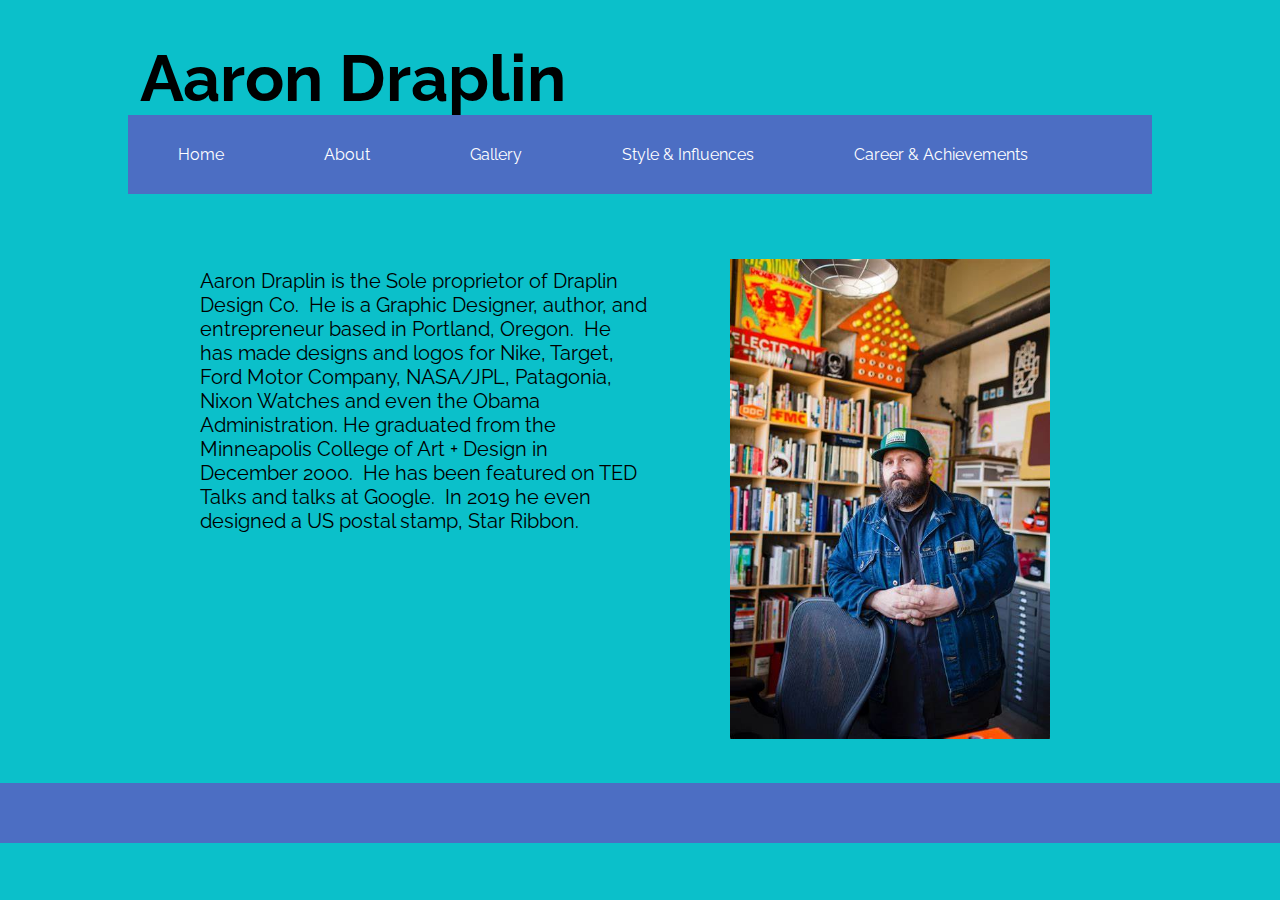
<file: index.html>
<!DOCTYPE html>
<html lang="en">

<head>
    <link rel="stylesheet" href="stylesheet3.css">
    <link rel="preconnect" href="https://fonts.googleapis.com">
    <link rel="preconnect" href="https://fonts.gstatic.com" crossorigin>
    <link href="https://fonts.googleapis.com/css2?family=Raleway:ital,wght@0,100..900;1,100..900&display=swap"
        rel="stylesheet">
    <title>Raleway</title>
</head>

<body>
    <nav>
        <ul class="nav-links">
            <li><a href="index.html">Home</a></li>
            <li><a href="AboutPage.html">About</a></li>
            <li><a href="Gallery.html">Gallery</a></li>
            <li><a href="Influences.html">Style & Influences</a></li>
            <li><a href="Career.html">Career & Achievements</a></li>
        </ul>
    </nav>
    <main>
        <h1>Aaron Draplin</h1>

<div class="grid">
        <p class="paragraph">Aaron Draplin is the Sole proprietor of Draplin Design Co.  He is a Graphic Designer,
            author, and entrepreneur based in Portland, Oregon.  He has made designs and logos for Nike, Target, Ford
            Motor Company, NASA/JPL, Patagonia, Nixon Watches and even the Obama Administration. He graduated from the
            Minneapolis College of Art + Design in December 2000.  He has been featured on TED Talks and talks at
            Google.  In 2019 he even designed a US postal stamp, Star Ribbon. 
        </p>
        <img class="homepage" src="images/Aaron home page.jpg" alt="Aaron Draplin in book store">

        </div>
    </main>

    <div class="bluebox"></div>
</body>

</html>
</file>
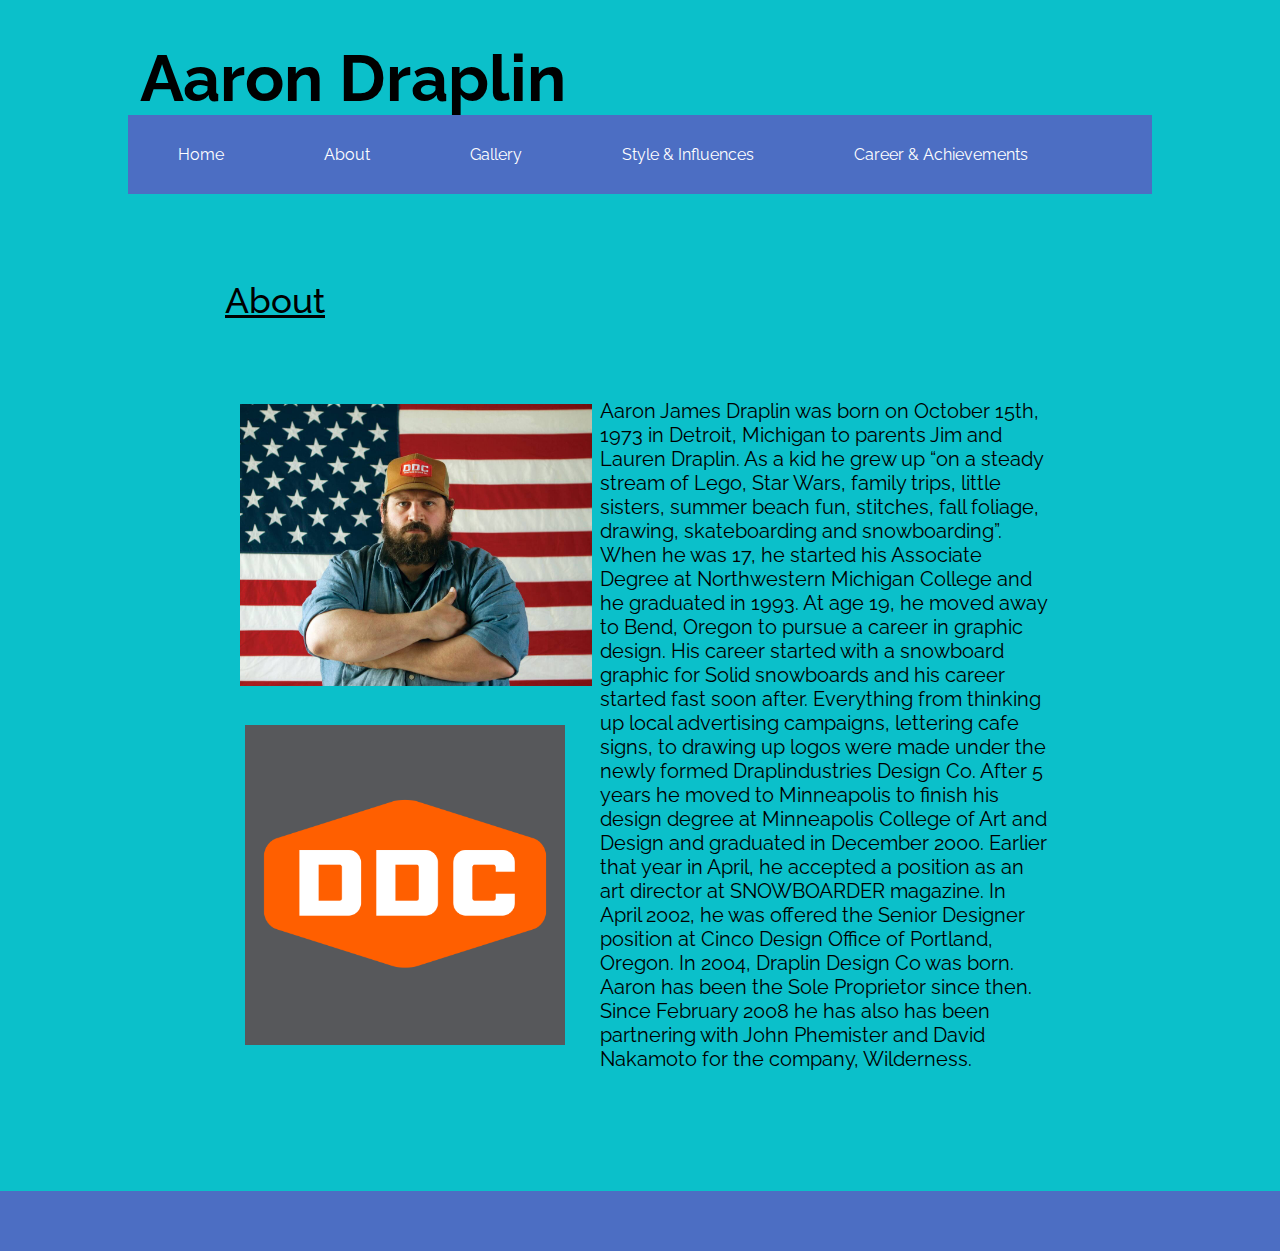
<file: AboutPage.html>
<!DOCTYPE html>
<html lang="en">

<head>
    <link rel="stylesheet" href="stylesheet3.css">
    <link rel="preconnect" href="https://fonts.googleapis.com">
    <link rel="preconnect" href="https://fonts.gstatic.com" crossorigin>
    <link href="https://fonts.googleapis.com/css2?family=Raleway:ital,wght@0,100..900;1,100..900&display=swap"
        rel="stylesheet">
    <title>Raleway</title>
</head>

<body>
    <nav>
        <ul class="nav-links">
            <li><a href="index.html">Home</a></li>
            <li><a href="AboutPage.html">About</a></li>
            <li><a href="Gallery.html">Gallery</a></li>
            <li><a href="Influences.html">Style & Influences</a></li>
            <li><a href="Career.html">Career & Achievements</a></li>
        </ul>
    </nav>
    <main>
        <h1>Aaron Draplin</h1>
        <h2>About</h2>
        <div class="grid">
            <p class="paragraphtwo">Aaron James Draplin was born on October 15th, 1973 in Detroit, Michigan to parents Jim and Lauren Draplin.  As a kid he grew up “on a steady stream of Lego, Star Wars, family trips, little sisters, summer beach fun, stitches, fall foliage, drawing, skateboarding and snowboarding”.  When he was 17, he started his Associate Degree at Northwestern Michigan College and he graduated in 1993. At age 19, he moved away to Bend, Oregon to pursue a career in graphic design. His career started with a snowboard graphic for Solid snowboards and his career started fast soon after.  Everything from thinking up local advertising campaigns, lettering cafe signs, to drawing up logos were made under the newly formed Draplindustries Design Co. After 5 years he moved to Minneapolis to finish his design degree at Minneapolis College of Art and Design and graduated in December 2000. Earlier that year in April, he accepted a position as an art director at SNOWBOARDER magazine.  In April 2002, he was offered the Senior Designer position at Cinco Design Office of Portland, Oregon. In 2004, Draplin Design Co was born.  Aaron has been the Sole Proprietor since then.  Since February 2008 he has also has been partnering with John Phemister and David Nakamoto for the company, Wilderness.  

            </p>
            <img class="aboutpage" src="images/Aaron USA About Page.jpg" alt="Aaron Draplin infront of US flag">
            <img class="aboutpagetwo" src="images/DDClogo.png" alt="DraplinDesignCo logo"

        </div>
    </main>
    <div class="bluebox"></div>
    

</body>

</html>
</file>
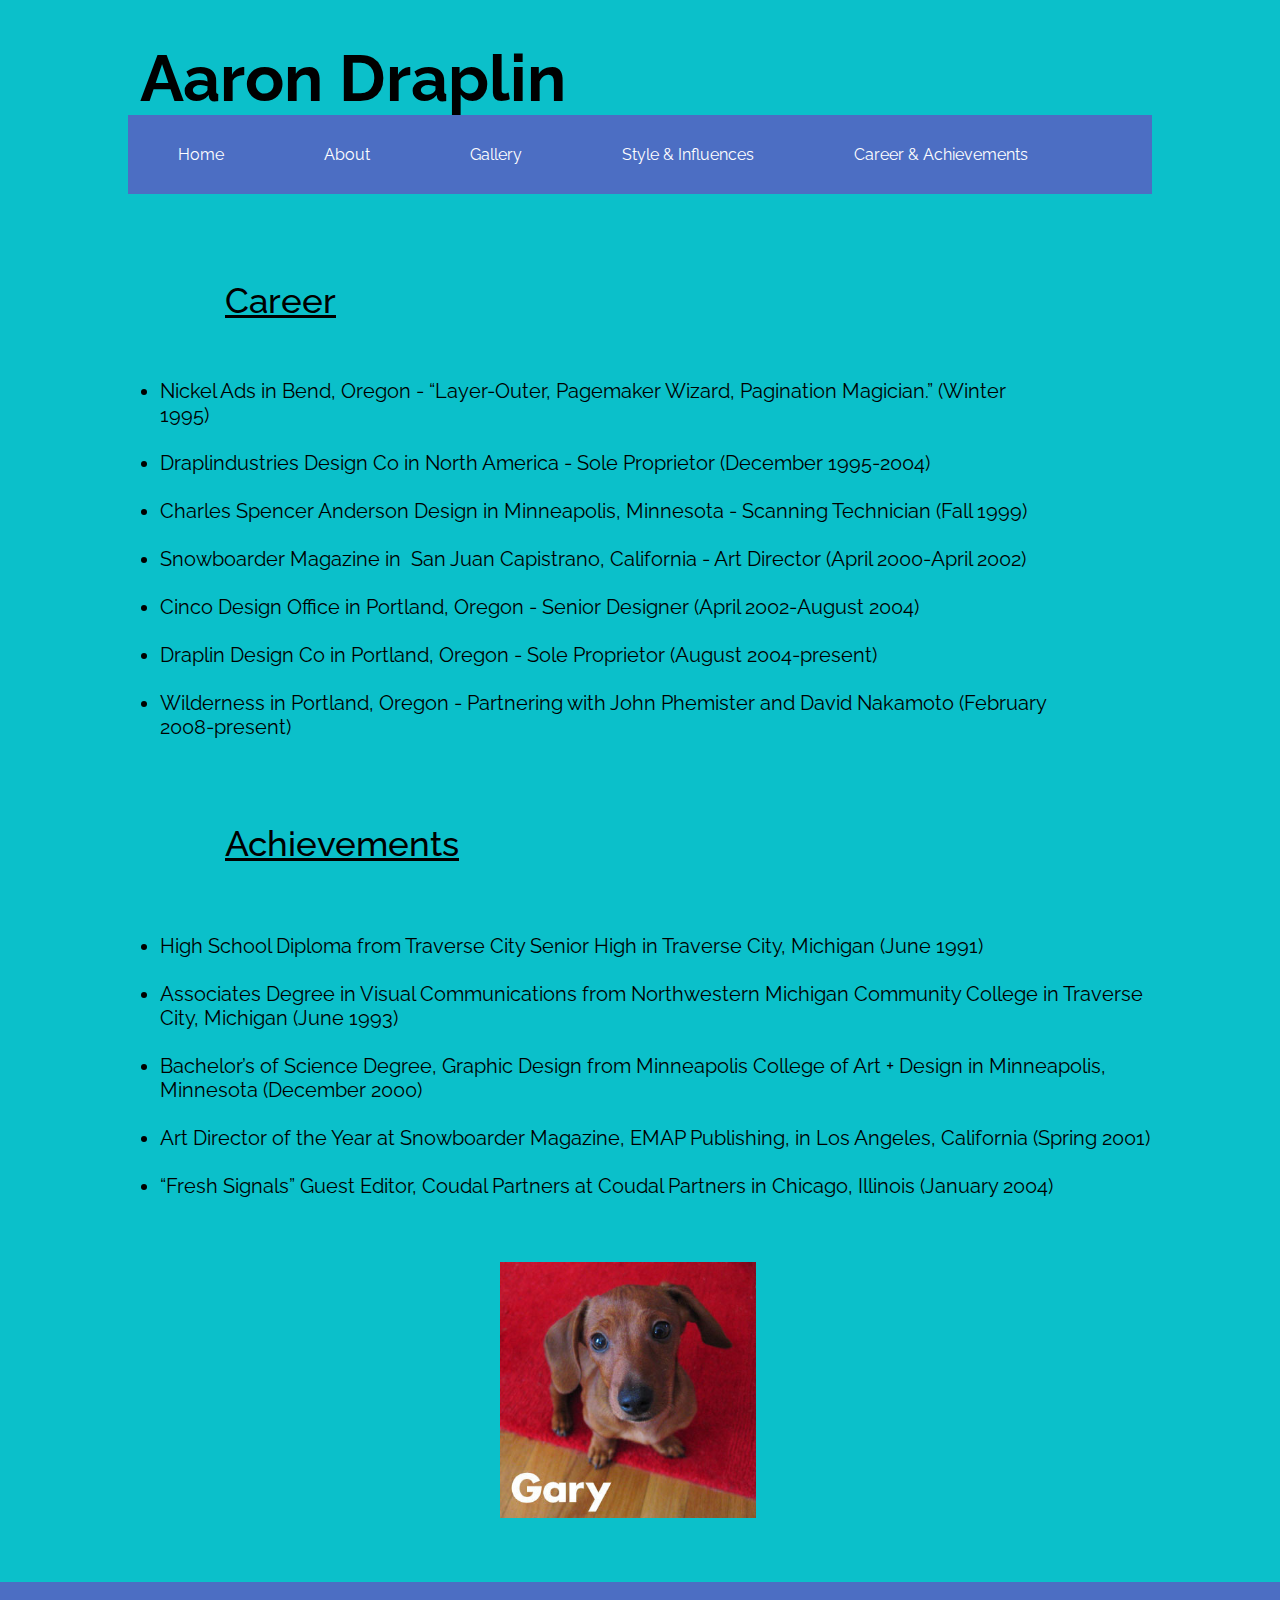
<file: Career.html>
<!DOCTYPE html>
<html lang="en">

<head>
    <link rel="stylesheet" href="stylesheet3.css">
    <link rel="preconnect" href="https://fonts.googleapis.com">
    <link rel="preconnect" href="https://fonts.gstatic.com" crossorigin>
    <link href="https://fonts.googleapis.com/css2?family=Raleway:ital,wght@0,100..900;1,100..900&display=swap"
        rel="stylesheet">
    <title>Raleway</title>
</head>

<body>
    <nav>
        <ul class="nav-links">
            <li><a href="index.html">Home</a></li>
            <li><a href="AboutPage.html">About</a></li>
            <li><a href="Gallery.html">Gallery</a></li>
            <li><a href="Influences.html">Style & Influences</a></li>
            <li><a href="Career.html">Career & Achievements</a></li>
        </ul>
    </nav>
    <main>
        <h1>Aaron Draplin</h1>
        <h2>Career</h2>

        <ul class="ul">
            <li>Nickel Ads in Bend, Oregon - “Layer-Outer, Pagemaker Wizard, 
                Pagination Magician.” (Winter 1995)</li><br>

            <li>  Draplindustries Design Co in North America - Sole Proprietor 
                (December 1995-2004)</li><br>

            <li> Charles Spencer Anderson Design in Minneapolis, Minnesota - 
      Scanning Technician (Fall 1999) </li><br>

            <li> Snowboarder Magazine in  San Juan Capistrano, California - Art Director (April 2000-April 2002) </li><br>

            <li>Cinco Design Office in Portland, Oregon - Senior Designer 
      (April 2002-August 2004)  </li><br>

            <li>Draplin Design Co in Portland, Oregon - Sole Proprietor 
     (August 2004-present)</li><br>

            <li>Wilderness in Portland, Oregon - Partnering with John Phemister and David Nakamoto (February 2008-present)   </li><br>
            </ul>

        <h2 class="achievements">Achievements</h2>

        <ul class="ultwo">
            <li>High School Diploma from Traverse City Senior High in 
                Traverse City, Michigan (June 1991)</li><br>

            <li>Associates Degree in Visual Communications from Northwestern Michigan Community College in Traverse City, Michigan (June 1993)</li><br>

            <li>Bachelor’s of Science Degree, Graphic Design from Minneapolis College of Art + Design in Minneapolis, Minnesota (December 2000)</li><br>

            <li>Art Director of the Year at Snowboarder Magazine, EMAP Publishing, in Los Angeles, California (Spring 2001) </li><br>

            <li>“Fresh Signals” Guest Editor, Coudal Partners at Coudal Partners in Chicago, Illinois (January 2004)</li><br> 
        </ul>

        <div class="box gary"><img src="images/Gary.jpg"></div>

        <div class="blueboxcareer"></div>
</file>
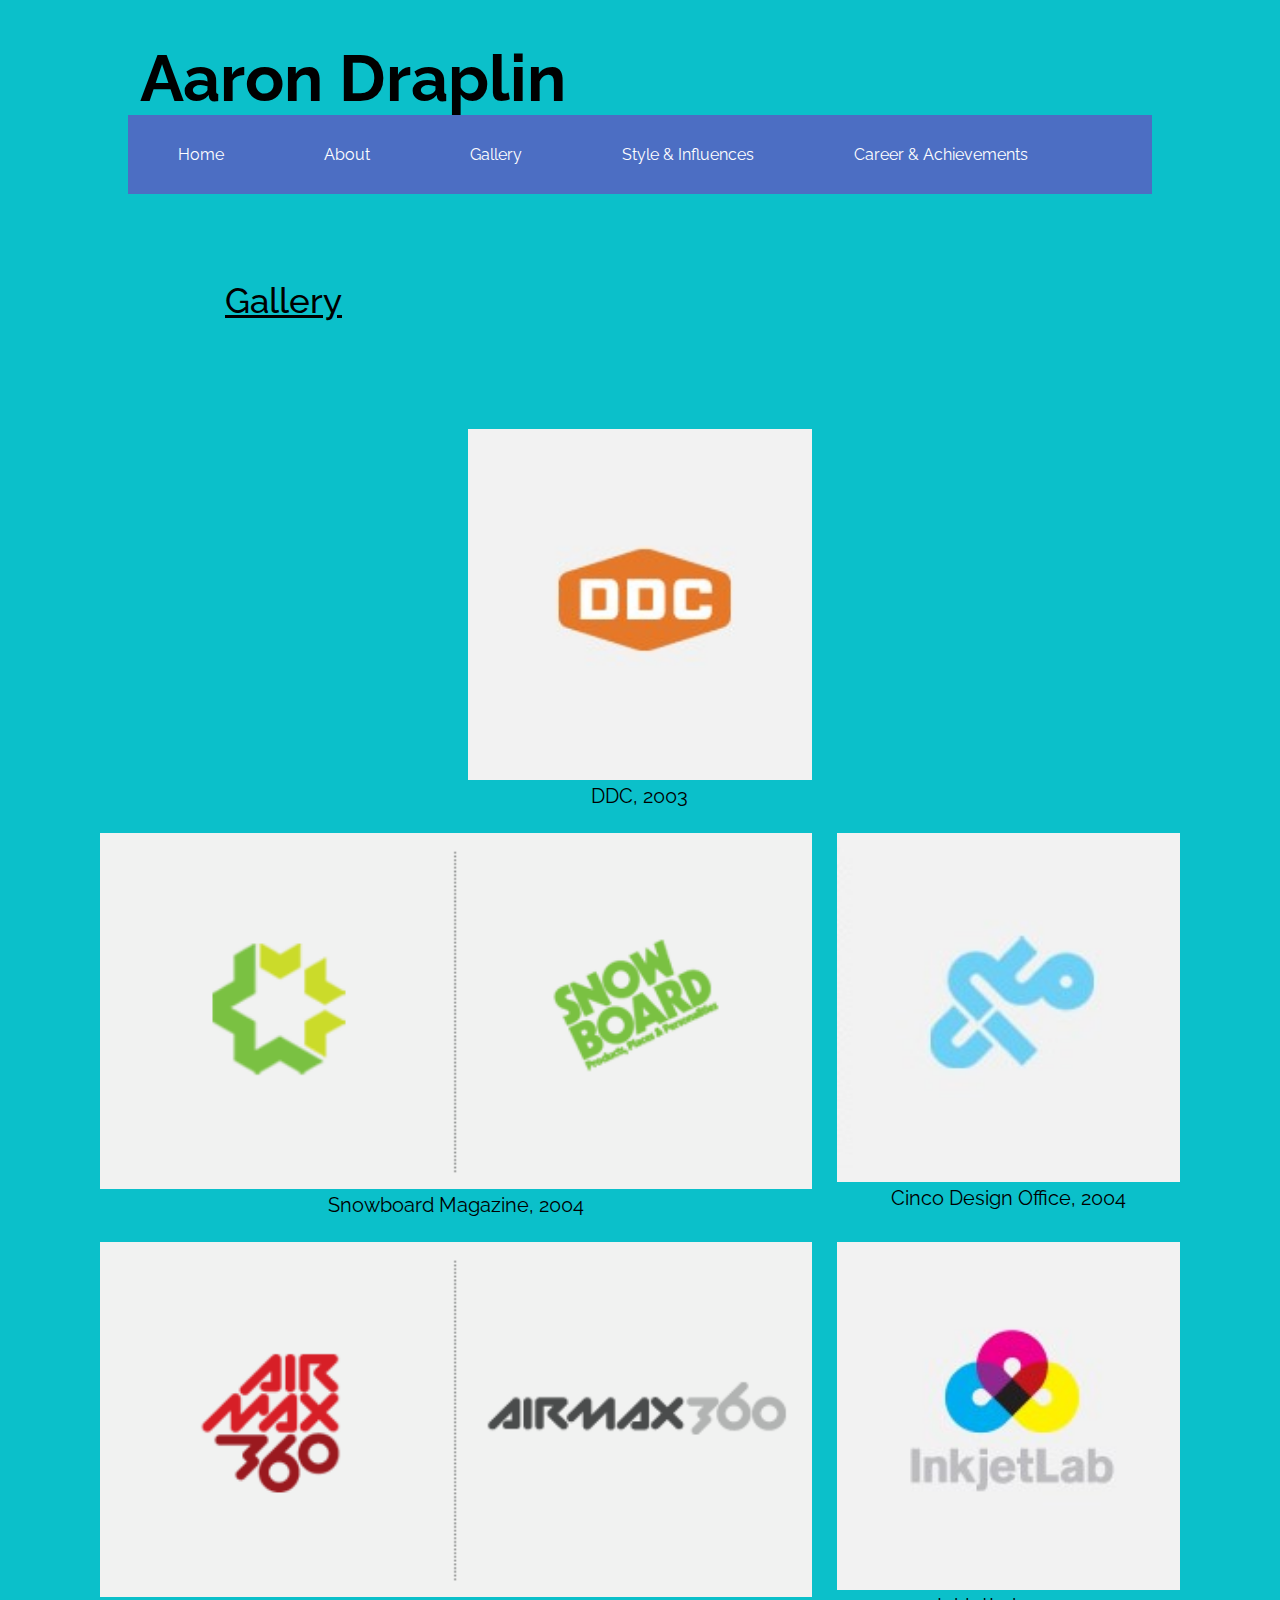
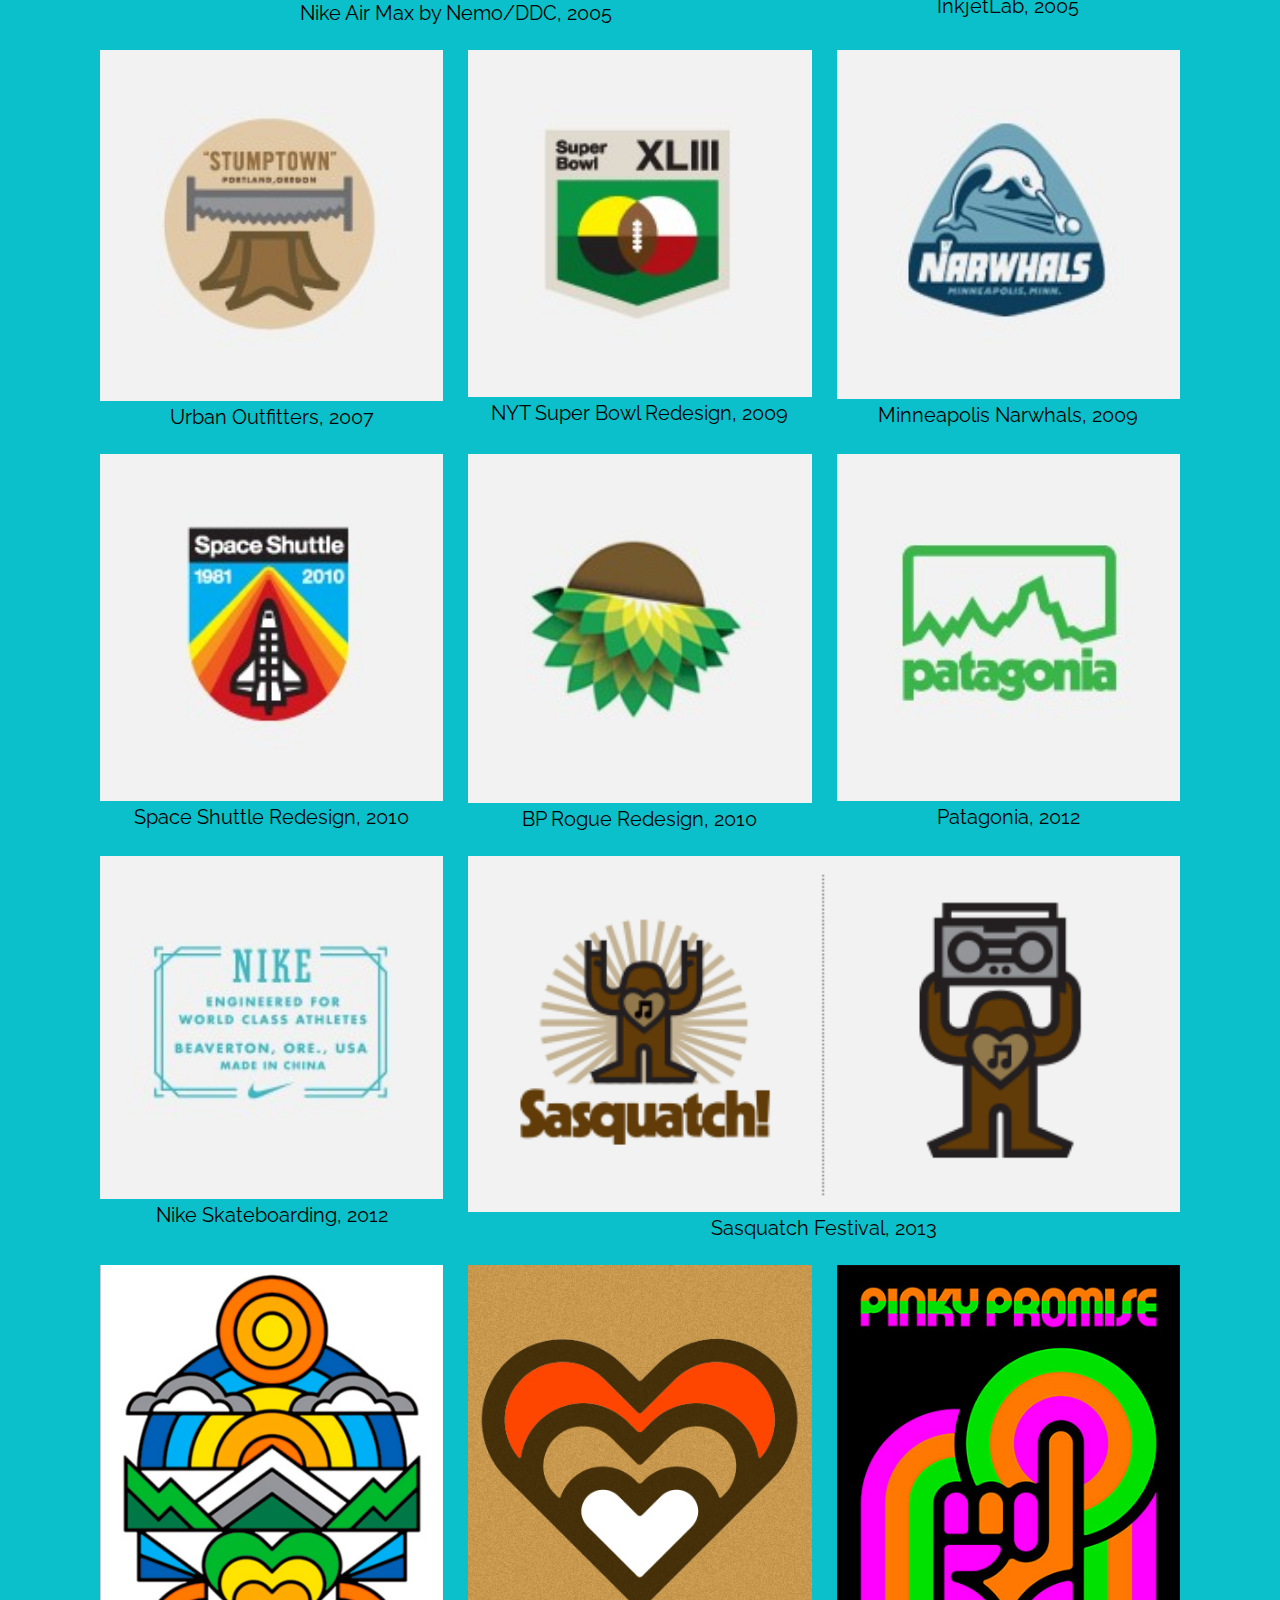
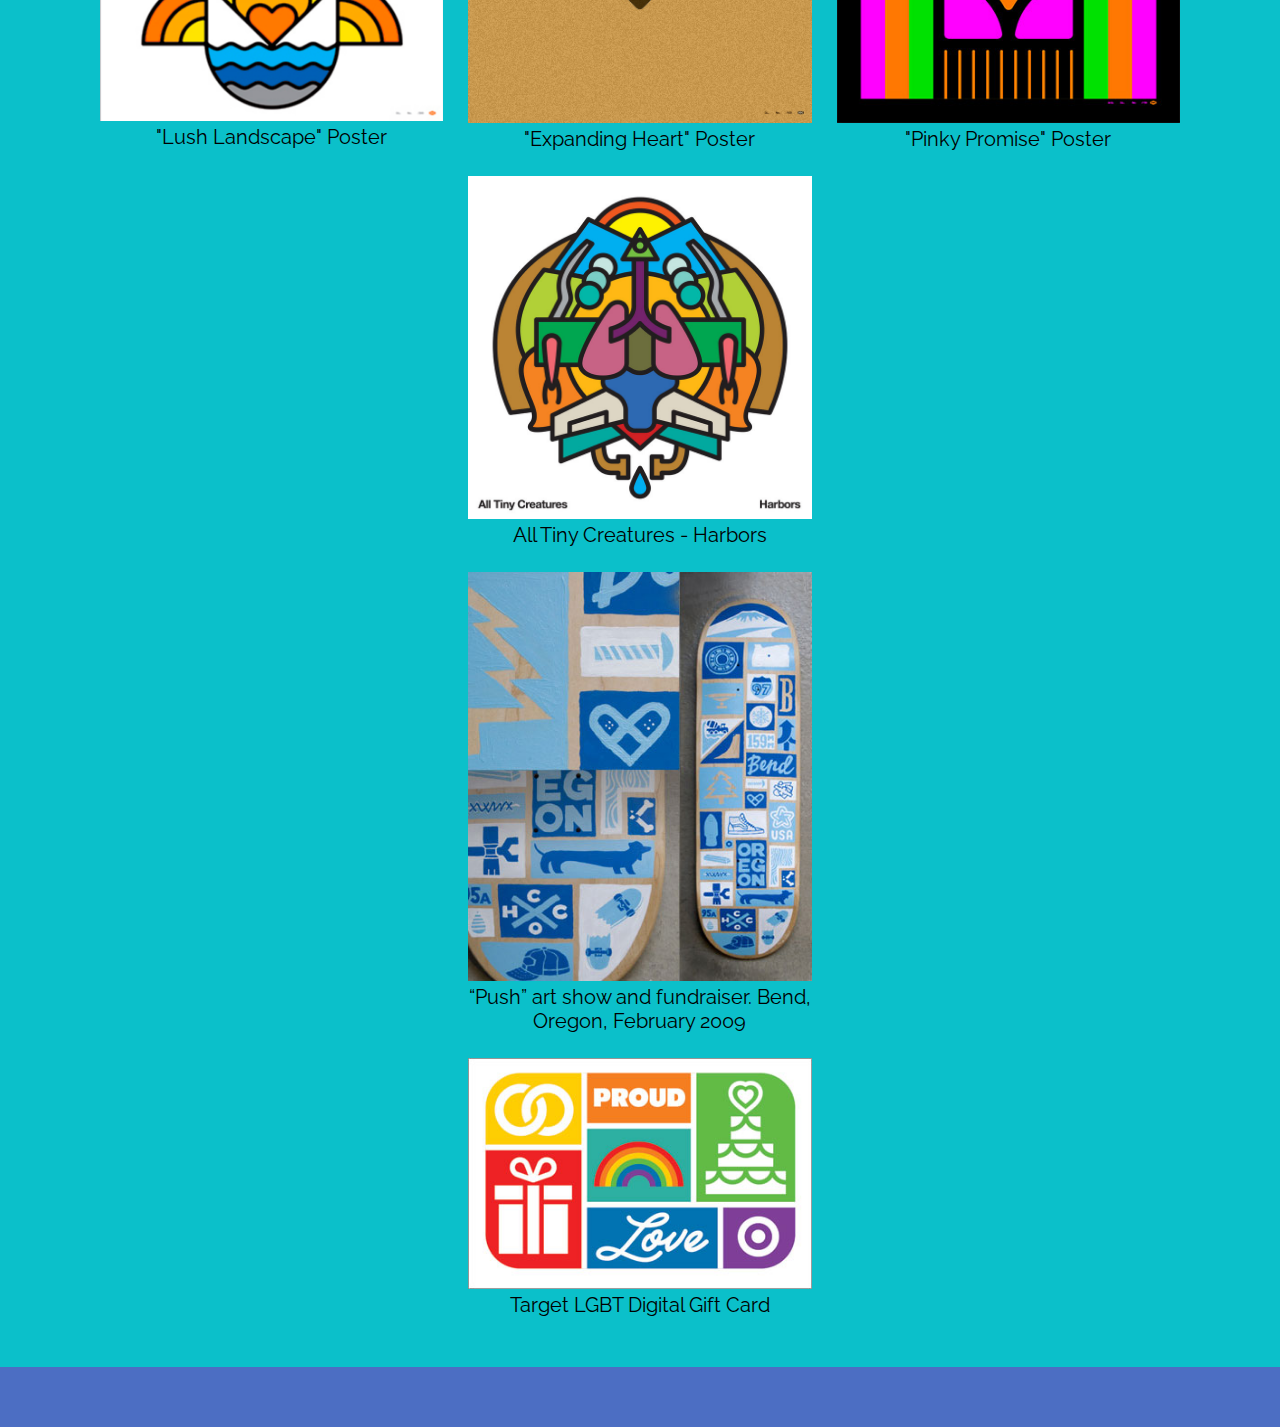
<file: Gallery.html>
<!DOCTYPE html>
<html lang="en">

<head>
    <link rel="stylesheet" href="stylesheet3.css">
    <link rel="preconnect" href="https://fonts.googleapis.com">
    <link rel="preconnect" href="https://fonts.gstatic.com" crossorigin>
    <link href="https://fonts.googleapis.com/css2?family=Raleway:ital,wght@0,100..900;1,100..900&display=swap"
        rel="stylesheet">
    <title>Raleway</title>
</head>

<body>
    <nav>
        <ul class="nav-links">
            <li><a href="index.html">Home</a></li>
            <li><a href="AboutPage.html">About</a></li>
            <li><a href="Gallery.html">Gallery</a></li>
            <li><a href="Influences.html">Style & Influences</a></li>
            <li><a href="Career.html">Career & Achievements</a></li>
        </ul>
    </nav>
    <main>
        <h1>Aaron Draplin</h1>
        <h2>Gallery</h2>
        <div class="grid2">
            
                 <div class="box DDC"><img src="images/DDC logo2.jpeg" alt="DDC logo2">
                 <p class="caption">DDC, 2003</p></div>

                 <div class="box snowboardmagazine"><img src="images/snowboard magazine.gif">
                    <p class="caption">Snowboard Magazine, 2004</p></div>

                 <div class="box cinco"><img src="images/cinco design office.jpeg">
                 <p class="caption">Cinco Design Office, 2004</p></div>

                 <div class="box nikeair"><img src="images/Nike Air Max.gif">
                 <p class="caption">Nike Air Max by Nemo/DDC, 2005</p></div>

                 <div class="box inkjet"><img src="images/Ink Jet Lab.jpeg">
                 <p class="caption">InkjetLab, 2005</p></div>
                 
                 <div class="box urbanoutfitters"><img src="images/Urban Outfitters.jpeg">
                 <p class="caption">Urban Outfitters, 2007</p></div>   

                 <div class="box superbowl"><img src="images/Superbowl.jpeg">
                 <p class="caption">NYT Super Bowl Redesign, 2009</p></div>  


                 <div class="box narwhal"><img src="images/Minneapolis Narwhals.jpeg">
                 <p class="caption">Minneapolis Narwhals, 2009</p></div>   

                 <div class="box spaceshuttle"><img src="images/Space Shuttle.jpeg">
                 <p class="caption">Space Shuttle Redesign, 2010</p></div>  
                 
                 <div class="box BP"><img src="images/BP Rogue Redesign.jpeg">
                 <p class="caption">BP Rogue Redesign, 2010</p></div>   

                 <div class="box patagonia"><img src="images/Patagonia.jpeg">
                 <p class="caption">Patagonia, 2012</p></div>   

                 <div class="box skateboard"><img src="images/Nike Skateboarding.jpeg">
                 <p class="caption">Nike Skateboarding, 2012</p></div> 

                 <div class="box sasquatch"><img src="images/Sasquatch Festival.gif">
                 <p class="caption">Sasquatch Festival, 2013
                </p></div>  

                <div class="box lush"><img src="images/Lush Landscape Poster.jpg">
                 <p class="caption">"Lush Landscape" Poster</p></div>   
                 
                 <div class="box heart"><img src="images/Expanding Heart.jpg">
                    <p class="caption">"Expanding Heart" Poster</p></div> 

                    <div class="box pinky"><img src="images/Pinky Promise.jpg">
                        <p class="caption">"Pinky Promise" Poster</p></div>  

                 <div class="box tiny"><img src="images/All Tiny Creatures.jpg">
                 <p class="caption">All Tiny Creatures - Harbors</p></div>      

                 <div class="box push"><img src="images/Push Art Show.jpg">
                    <p class="caption">“Push” art show and fundraiser. Bend, Oregon, February 2009</p></div>  

                 <div class="box lgbt"><img src="images/Target Gift Card.jpg">
                 <p class="caption">Target LGBT Digital Gift Card</p></div>   




                    </div>
                </div>
    </main>

    <div class="blueboxgallery"></div>
</body>

</html>
</file>
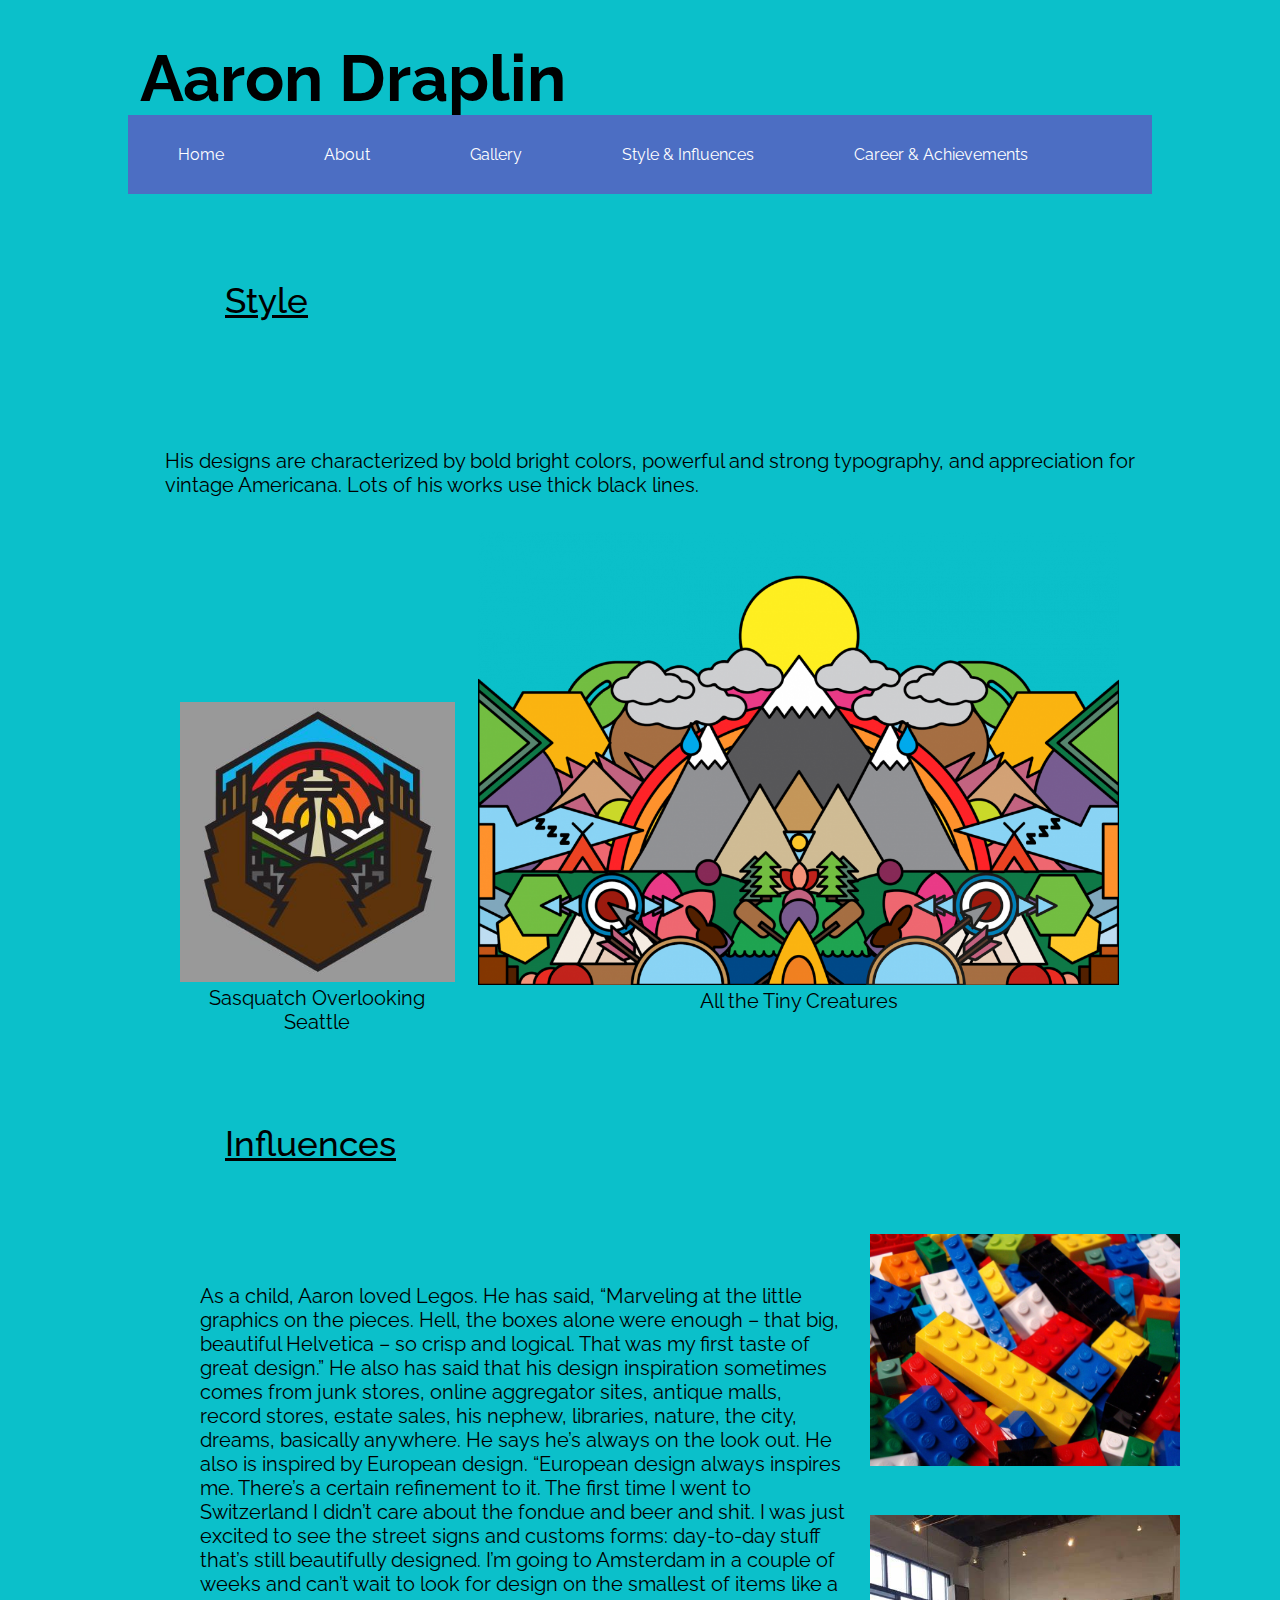
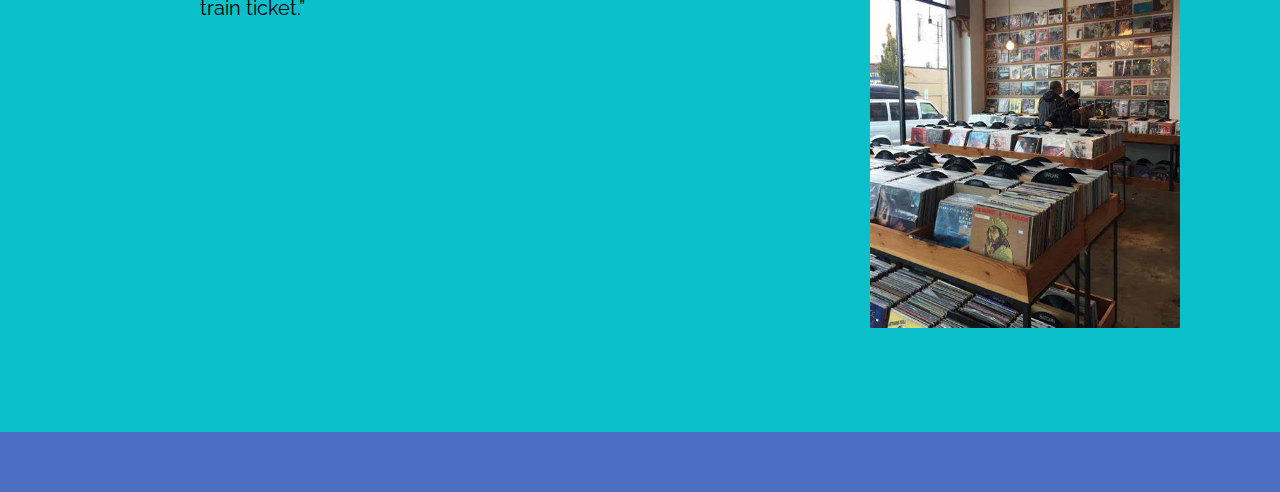
<file: Influences.html>
<!DOCTYPE html>
<html lang="en">

<head>
    <link rel="stylesheet" href="stylesheet3.css">
    <link rel="preconnect" href="https://fonts.googleapis.com">
    <link rel="preconnect" href="https://fonts.gstatic.com" crossorigin>
    <link href="https://fonts.googleapis.com/css2?family=Raleway:ital,wght@0,100..900;1,100..900&display=swap"
        rel="stylesheet">
    <title>Raleway</title>
</head>

<body>
    <nav>
        <ul class="nav-links">
            <li><a href="index.html">Home</a></li>
            <li><a href="AboutPage.html">About</a></li>
            <li><a href="Gallery.html">Gallery</a></li>
            <li><a href="Influences.html">Style & Influences</a></li>
            <li><a href="Career.html">Career & Achievements</a></li>
        </ul>
    </nav>
    <main>
        <h1>Aaron Draplin</h1>
        <h2>Style</h2>

        <div class="grid2">

            <p class="paragraphthree"> His designs are characterized by bold bright colors, powerful and strong
                typography, and appreciation for vintage Americana. Lots of his works use thick black lines.</p>
            <div class="box seattle"><img src="images/Seattle Sasquatch.jpg">
                <p class="caption">Sasquatch Overlooking Seattle</p>
            </div>

            <div class="box tiny2"><img src="images/All Tiny Creatures 2.jpg">
                <p class="caption">All the Tiny Creatures</p>
            </div>

        </div>


        <h2 class="influences">Influences</h2>

        <div class="grid2 influ"> 
            <p class="paragraphfour"> As a child, Aaron loved Legos. He has said, “Marveling at the little graphics
                on the pieces. Hell, the boxes alone were enough – that big, beautiful Helvetica – so crisp and
                logical. That was my first taste of great design.” He also has said that his design inspiration
                sometimes comes from junk stores, online aggregator sites, antique malls, record stores, estate
                sales, his nephew, libraries, nature, the city, dreams, basically anywhere. He says he’s always on
                the look out. He also is inspired by European design. “European design always inspires me. There’s a
                certain refinement to it. The first time I went to Switzerland I didn’t care about the fondue and
                beer and shit. I was just excited to see the street signs and customs forms: day-to-day stuff that’s
                still beautifully designed. I’m going to Amsterdam in a couple of weeks and can’t wait to look for
                design on the smallest of items like a train ticket.”</p>


            <div class="box lego"><img src="images/Legos.jpg"></div>

            <div class="box record"><img src="images/Record Store.jfif"></div>




        </div>
    </main>
    <div class="blueboxstyle"></div>
</body>

</html>
</file>
<file: stylesheet3.css>
nav{
    width: 80%;
    margin: 0 auto;
    position:relative; top: 115px;
    
}


nav ul{
    
    list-style-type:none;
    margin: 0;
    padding: 0;
    background-color: #4C6EC3;
    overflow: hidden;
}

nav ul li {
    float: left;
}

nav ul li a{
    font-family:"Raleway",sans-serif;
    display: block;
    color: white;
    padding: 30px 50px;
    text-decoration: none;
}

nav ul li a:hover{
    background-color: darkblue;
}




h1 {
    font-family:"Raleway",sans-serif; font-size:65px;
    padding-left: 140px; margin: 0; position: absolute; top: 40px;
    
}
p {font-family:"Raleway", sans-serif; font-size:20px
}

h2 {
        font-family:"Raleway",sans-serif; font-size:35px; font-weight: 500; text-decoration: underline;
        padding-left: 225px; margin: 0; position: absolute; top: 280px;
}


body {
    margin: 0;
    background-color: #0BC0CA;
    font-family: "Raleway", sans-serif;
}

.ul {
    font-size: 20px;
    padding-left: 160px;
    position: relative;
    top: 280px;
    width: 70%;

}

.ultwo {
    font-size: 20px;
    padding-left: 160px;
    position: relative;
    top: 370px;
    width: 80%;
}

.paragraph {
    width: 70%;
    float: center; 
    left: 100px;
    padding: 100px;
    padding-right: 100px;
    position: relative;
top: 70px;    

}

.paragraphtwo { 
    width: 70%;
    float: left; 
    left: 500px;
    padding: 100px;
    padding-right: 100px;
    position: relative;
top: 200px;    
}

.paragraphthree {
   grid-column: 1/4;
   position: relative;
   left: 65px;
width: 90%;
}

.paragraphfour {
    grid-column: 1/3;
}

.homepage {
   width: 50%;position: relative; top:180px; left: 90px;
}

.aboutpage  {
    width: 55%;position: relative; top:325px; left: -400px;
}
 
.aboutpagetwo {
    width: 25%; position: absolute; top:725px ; left: 245px;
}

.grid {
    display: grid;
    grid-template-columns: 1fr 1fr;
}

.grid2 {
    display: grid;
    position: relative; top: 350px;
    grid-template-columns: 1fr 1fr 1fr;
    margin-left: 100px;
    margin-right: 100px;
    gap: 25px;
}

.grid2 img {
    width: 100%; 
    object-fit: cover;
}

.box img {
    width: 100%; 
    object-fit: cover;
}

.DDC {
    grid-column: 2/3;
}

.snowboardmagazine {
    grid-column: 1/3;
}

.nikeair {
    grid-column: 1/3;
}

.superbowl {
    grid-column: 2/3;
}

.sasquatch {
    grid-column: 2/4;
}

.tiny {
    grid-column: 2/3;
}

.tiny2 {
    grid-column: 2/4;
    position: relative;top: -10px;
    width: 90%;
    left: 10px;
}

.push {
    grid-column: 2/3;
}

.lgbt {
    grid-column: 2/3;
}

.seattle {
    position: relative; top: 160px;
    left: 80px;
    width: 80%;
}

.lego {
    grid-column: 3/4;
    position: relative;
    top: -30px;
}

.record {
grid-column: 3/4;
position: relative;
top: -150px;
}

.gary {
    left: 500px;
    top: 390px;
    position: relative;
    width: 20%;
}


 .influences {
    position: relative; margin: 0; top: 450px;
} 

.influ {
    position: relative; top:550px; margin-left: 200px;
}


.achievements {
position: relative; top:320px
}

.bluebox {
    width: 100%; height: 60px; background-color:#4C6EC3;
    position: relative;top:200px ;
}

.blueboxgallery {
    width: 100%; height: 60px; background-color:#4C6EC3;
    position: relative; top: 400px;
}

.blueboxstyle {
    width: 100%; height: 60px; background-color:#4C6EC3;
    position: relative; top: 500px;
}

.blueboxcareer{
    width: 100%; height: 60px; background-color:#4C6EC3;
    position: relative; top: 450px;
}


.caption {
    margin: auto 0; text-align: center;
}
</file>
